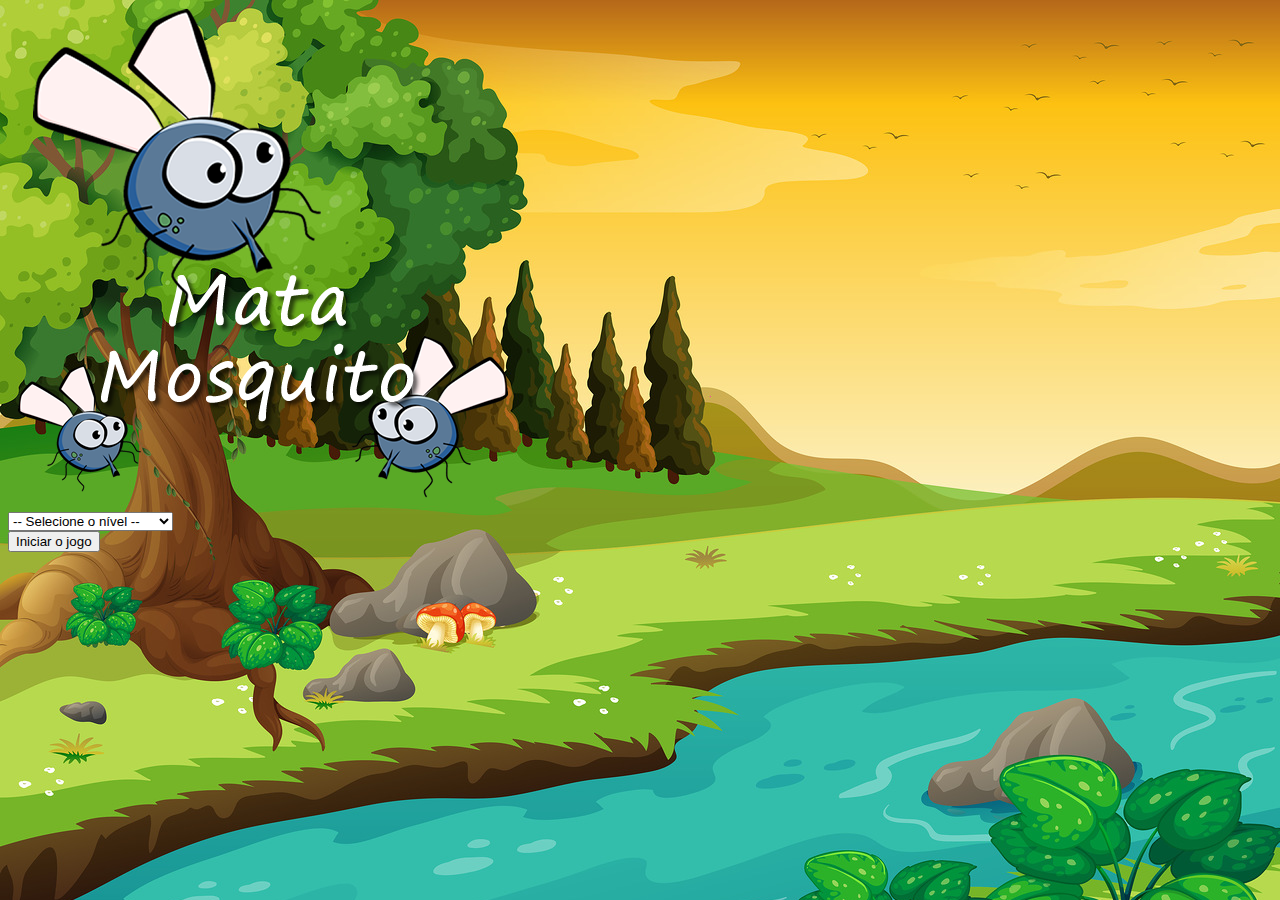
<file: index.html>
<!DOCTYPE html>
<html lang="en">

<head>
    <meta charset="UTF-8">
    <meta name="viewport" content="width=device-width, initial-scale=1.0">
    <title>Document</title>
    <link href="https://cdn.jsdelivr.net/npm/bootstrap@5.3.0-alpha2/dist/css/bootstrap.min.css" rel="stylesheet"
        integrity="sha384-aFq/bzH65dt+w6FI2ooMVUpc+21e0SRygnTpmBvdBgSdnuTN7QbdgL+OapgHtvPp" crossorigin="anonymous">
    <link rel="stylesheet" href="style.css">

    <script>
        function startGame(){
            var nivel = document.getElementById('nivel').value
            if(nivel === ''){
                alert("Selecione um nivel para iniciar um jogo")
                return false
            }
            window.location.href = "app.html?" + nivel
        }
    </script>
</head>

<body onresize="sizeWindow()">
    <div class="container">
        <div class="row">
            <div class="col">
                <div class="d-flex justify-content-center">
                    <img src="imagens/game.png">
                </div>
            </div>
            <div class="row">
                <div class="col">
                    <div class="d-flex justify-content-center">
                        <div class="mb-2">
                            <select id="nivel" class="form-control">
                                <option value="">-- Selecione o nível --</option>
                                <option value="normal">Normal</option>
                                <option value="dificil">Difícil</option>
                                <option value="arnold">Arnold Schwarzenegger</option>
                            </select>
                        </div>
                    </div>
                </div>
            </div>
            <div class="row">
                <div class="col">
                    <div class="d-flex justify-content-center">
                        <button type="button" class="btn btn-danger btn-lg" onclick="startGame()">Iniciar o jogo</button>
                    </div>
                </div>
            </div>
        </div </body> </html>
</file>
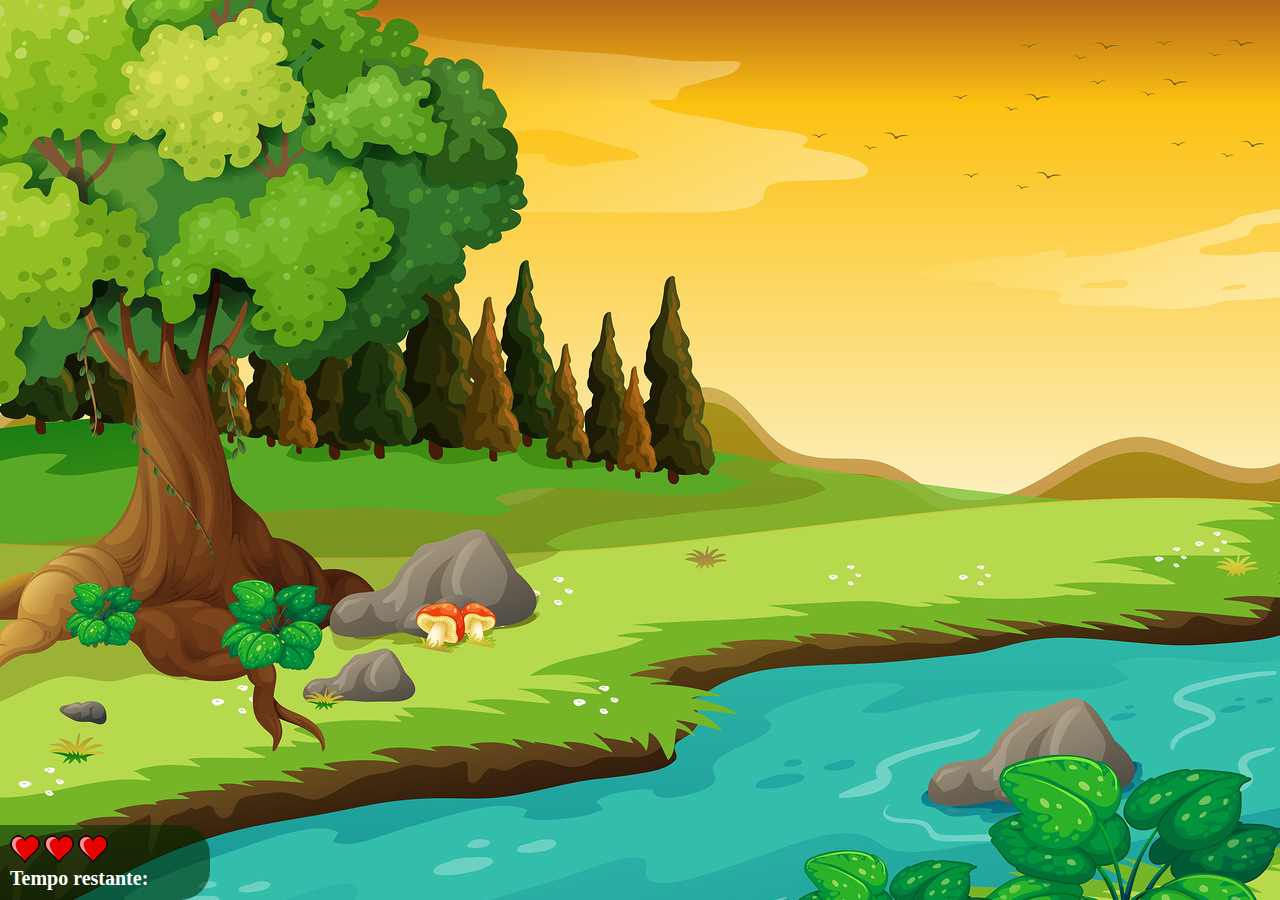
<file: app.html>
<!DOCTYPE html>
<html lang="en">

<head>
    <meta charset="UTF-8">
    <meta name="viewport" content="width=device-width, initial-scale=1.0">
    <title>Document</title>
    <link rel="stylesheet" href="style.css">
    

</head>
<body onresize="sizeWindow()">
    <div class="painel">
        <div class="vidas">
            <img id="v1" src="imagens/coracao_cheio.png">
            <img id="v2" src="imagens/coracao_cheio.png">
            <img id="v3" src="imagens/coracao_cheio.png">
        </div>
        <div class="cronometro">Tempo restante: <span id="timer"></span></div>
    </div>
</body>

<script src="jogo.js"></script>
</html>
</file>
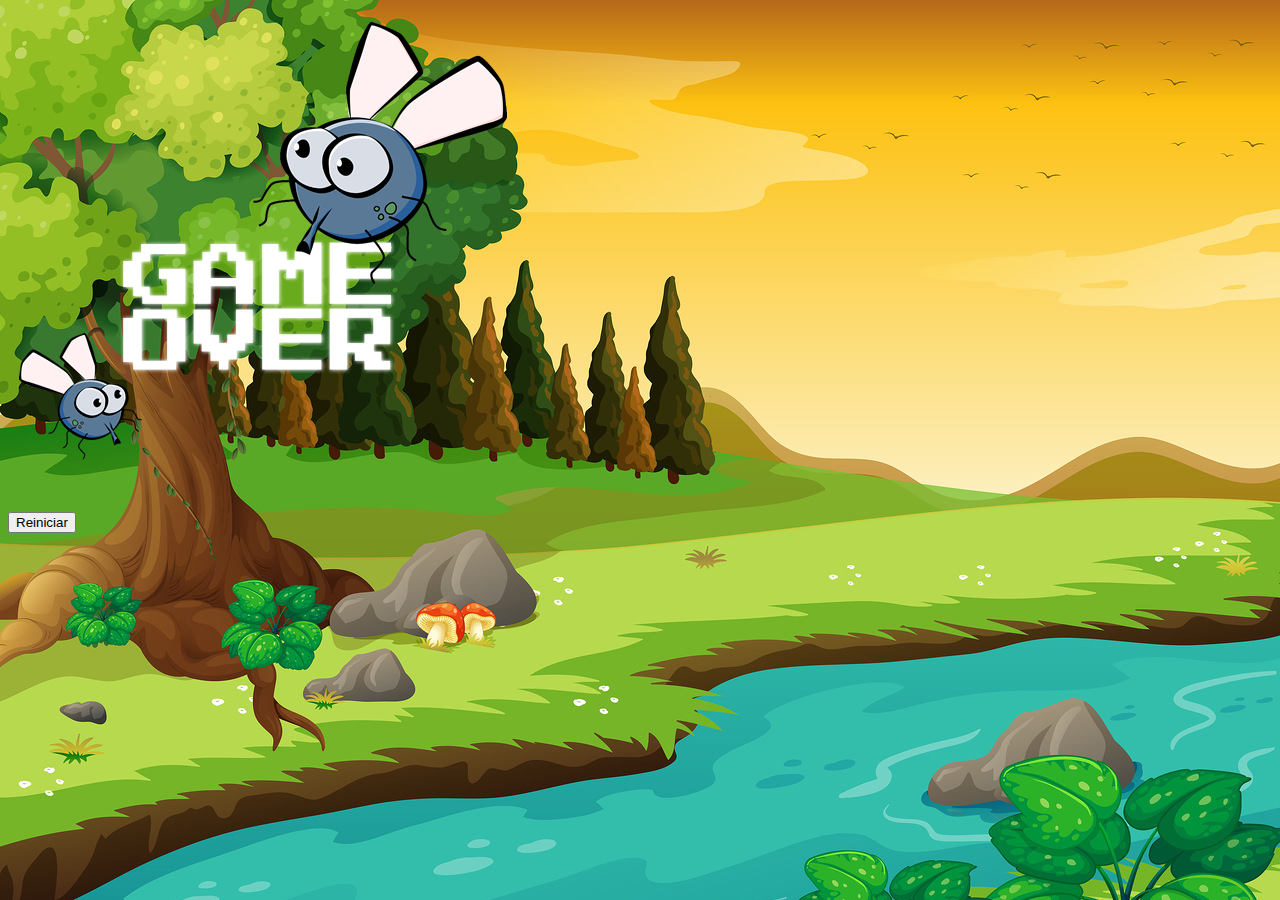
<file: end_game.html>
<!DOCTYPE html>
<html lang="en">

<head>
    <meta charset="UTF-8">
    <meta name="viewport" content="width=device-width, initial-scale=1.0">
    <title>Document</title>
    <link href="https://cdn.jsdelivr.net/npm/bootstrap@5.3.0-alpha2/dist/css/bootstrap.min.css" rel="stylesheet" integrity="sha384-aFq/bzH65dt+w6FI2ooMVUpc+21e0SRygnTpmBvdBgSdnuTN7QbdgL+OapgHtvPp" crossorigin="anonymous">
    <link rel="stylesheet" href="style.css">
    
</head>
<body onresize="sizeWindow()">
    <div class="container">
        <div class="row">
            <div class="col">
                <div class="d-flex justify-content-center">
                    <img src="imagens/game_over.png">
                </div>  
            </div>
            <div class="row">
                <div class="col">
                    <div class="d-flex justify-content-center">
                        <button type="button" class="btn btn-dark btn-lg" onclick="window.location.href = 'start_game.html'">Reiniciar</button>
                    </div>
                </div>
        </div>
    </div>
</body>
</html>
</file>
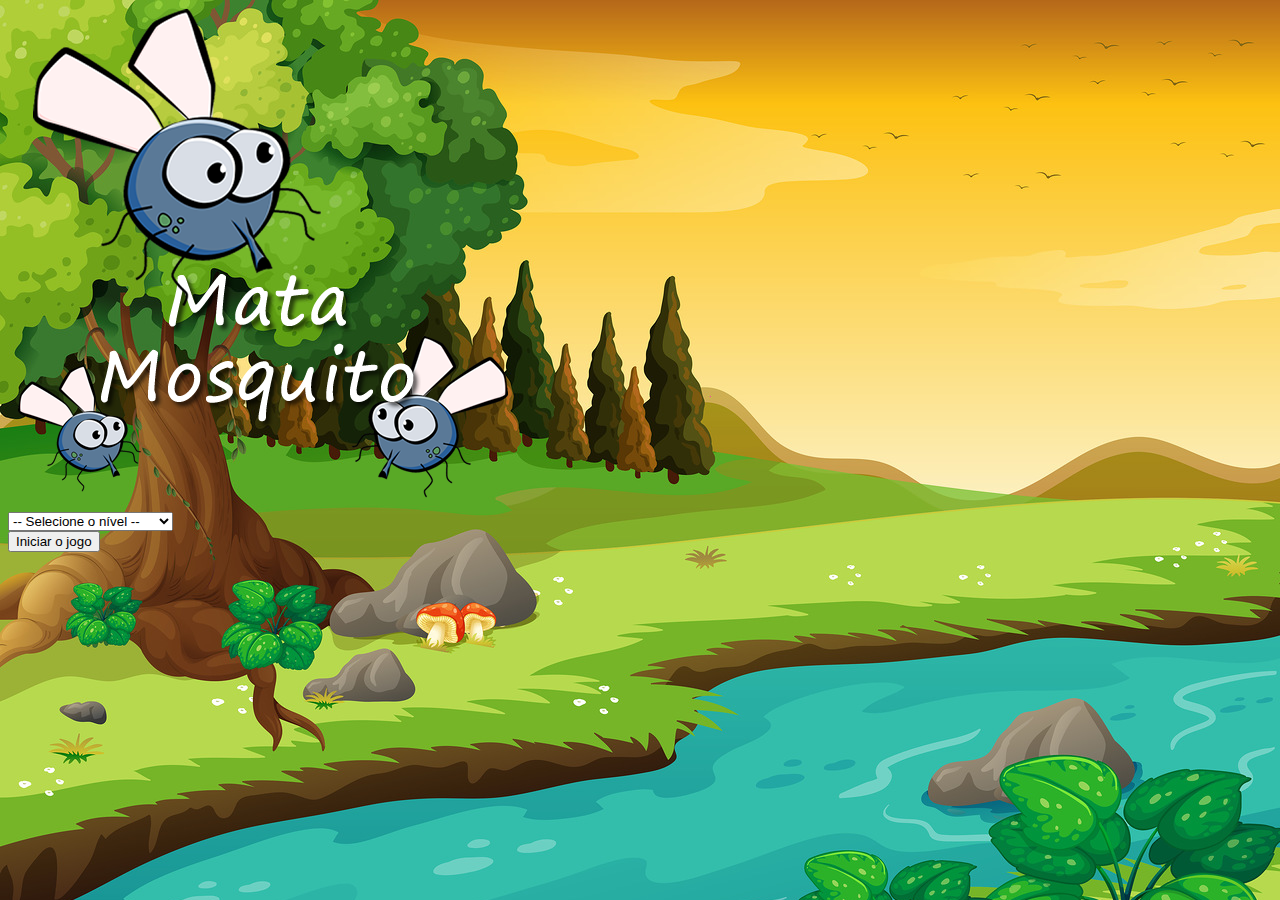
<file: start_game.html>
<!DOCTYPE html>
<html lang="en">

<head>
    <meta charset="UTF-8">
    <meta name="viewport" content="width=device-width, initial-scale=1.0">
    <title>Document</title>
    <link href="https://cdn.jsdelivr.net/npm/bootstrap@5.3.0-alpha2/dist/css/bootstrap.min.css" rel="stylesheet"
        integrity="sha384-aFq/bzH65dt+w6FI2ooMVUpc+21e0SRygnTpmBvdBgSdnuTN7QbdgL+OapgHtvPp" crossorigin="anonymous">
    <link rel="stylesheet" href="style.css">

    <script>
        function startGame(){
            var nivel = document.getElementById('nivel').value
            if(nivel === ''){
                alert("Selecione um nivel para iniciar um jogo")
                return false
            }
            window.location.href = "app.html?" + nivel
        }
    </script>
</head>

<body onresize="sizeWindow()">
    <div class="container">
        <div class="row">
            <div class="col">
                <div class="d-flex justify-content-center">
                    <img src="imagens/game.png">
                </div>
            </div>
            <div class="row">
                <div class="col">
                    <div class="d-flex justify-content-center">
                        <div class="mb-2">
                            <select id="nivel" class="form-control">
                                <option value="">-- Selecione o nível --</option>
                                <option value="normal">Normal</option>
                                <option value="dificil">Difícil</option>
                                <option value="arnold">Arnold Schwarzenegger</option>
                            </select>
                        </div>
                    </div>
                </div>
            </div>
            <div class="row">
                <div class="col">
                    <div class="d-flex justify-content-center">
                        <button type="button" class="btn btn-danger btn-lg" onclick="startGame()">Iniciar o jogo</button>
                    </div>
                </div>
            </div>
        </div </body> </html>
</file>
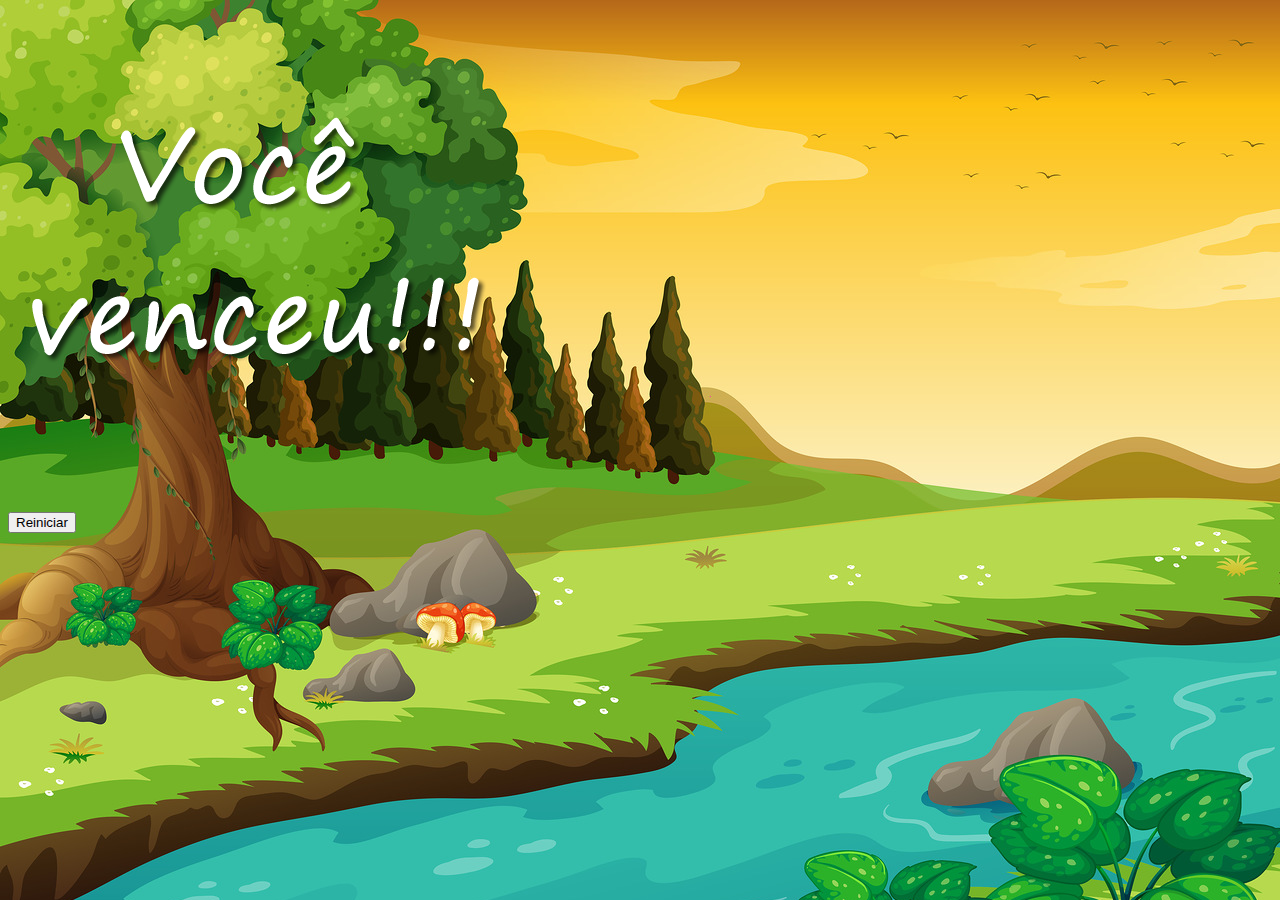
<file: win_game.html>
<!DOCTYPE html>
<html lang="en">

<head>
    <meta charset="UTF-8">
    <meta name="viewport" content="width=device-width, initial-scale=1.0">
    <title>Document</title>
    <link href="https://cdn.jsdelivr.net/npm/bootstrap@5.3.0-alpha2/dist/css/bootstrap.min.css" rel="stylesheet" integrity="sha384-aFq/bzH65dt+w6FI2ooMVUpc+21e0SRygnTpmBvdBgSdnuTN7QbdgL+OapgHtvPp" crossorigin="anonymous">
    <link rel="stylesheet" href="style.css">
    

</head>
<body onresize="sizeWindow()">
    <div class="container">
        <div class="row">
            <div class="col">
                <div class="d-flex justify-content-center">
                    <img src="imagens/vitoria.png">
                </div>  
            </div>
            <div class="row">
                <div class="col">
                    <div class="d-flex justify-content-center">
                        <button type="button" class="btn btn-dark btn-lg" onclick="window.location.href = 'start_game.html'">Reiniciar</button>
                    </div>
                </div>
        </div>
    </div>
</body>
</html>
</file>
<file: style.css>
html{
    cursor: url(imagens/mata_mosquito.png) 30 30, auto;
}

body{
    background-image: url(imagens/bg.jpg);
    background-repeat: no-repeat;
    background-size: 100%;
}

.mosquito1{
    width: 50px;
    height: 50px;
}
.mosquito2{
    width: 90px;
    height: 90px;
}
.mosquito3{
    width: 140px;
    height: 140px;
}

.mosquito-left{
    transform: scaleX(1);
}

.mosquito-right{
    transform: scaleX(-1);
}

.painel{
    position: absolute;
    width: 190px;
    padding: 10px;
    bottom: 0px;
    left: 0px;
    border-bottom-right-radius: 30px;
    border-top-right-radius: 30px;
    background-color: #002c0092;
    
}
.vidas{
    float: left;
    
}

.cronometro{
    float: left;
    font-size: 20px;
    font-weight: bold;
    color: white;
}
</file>
